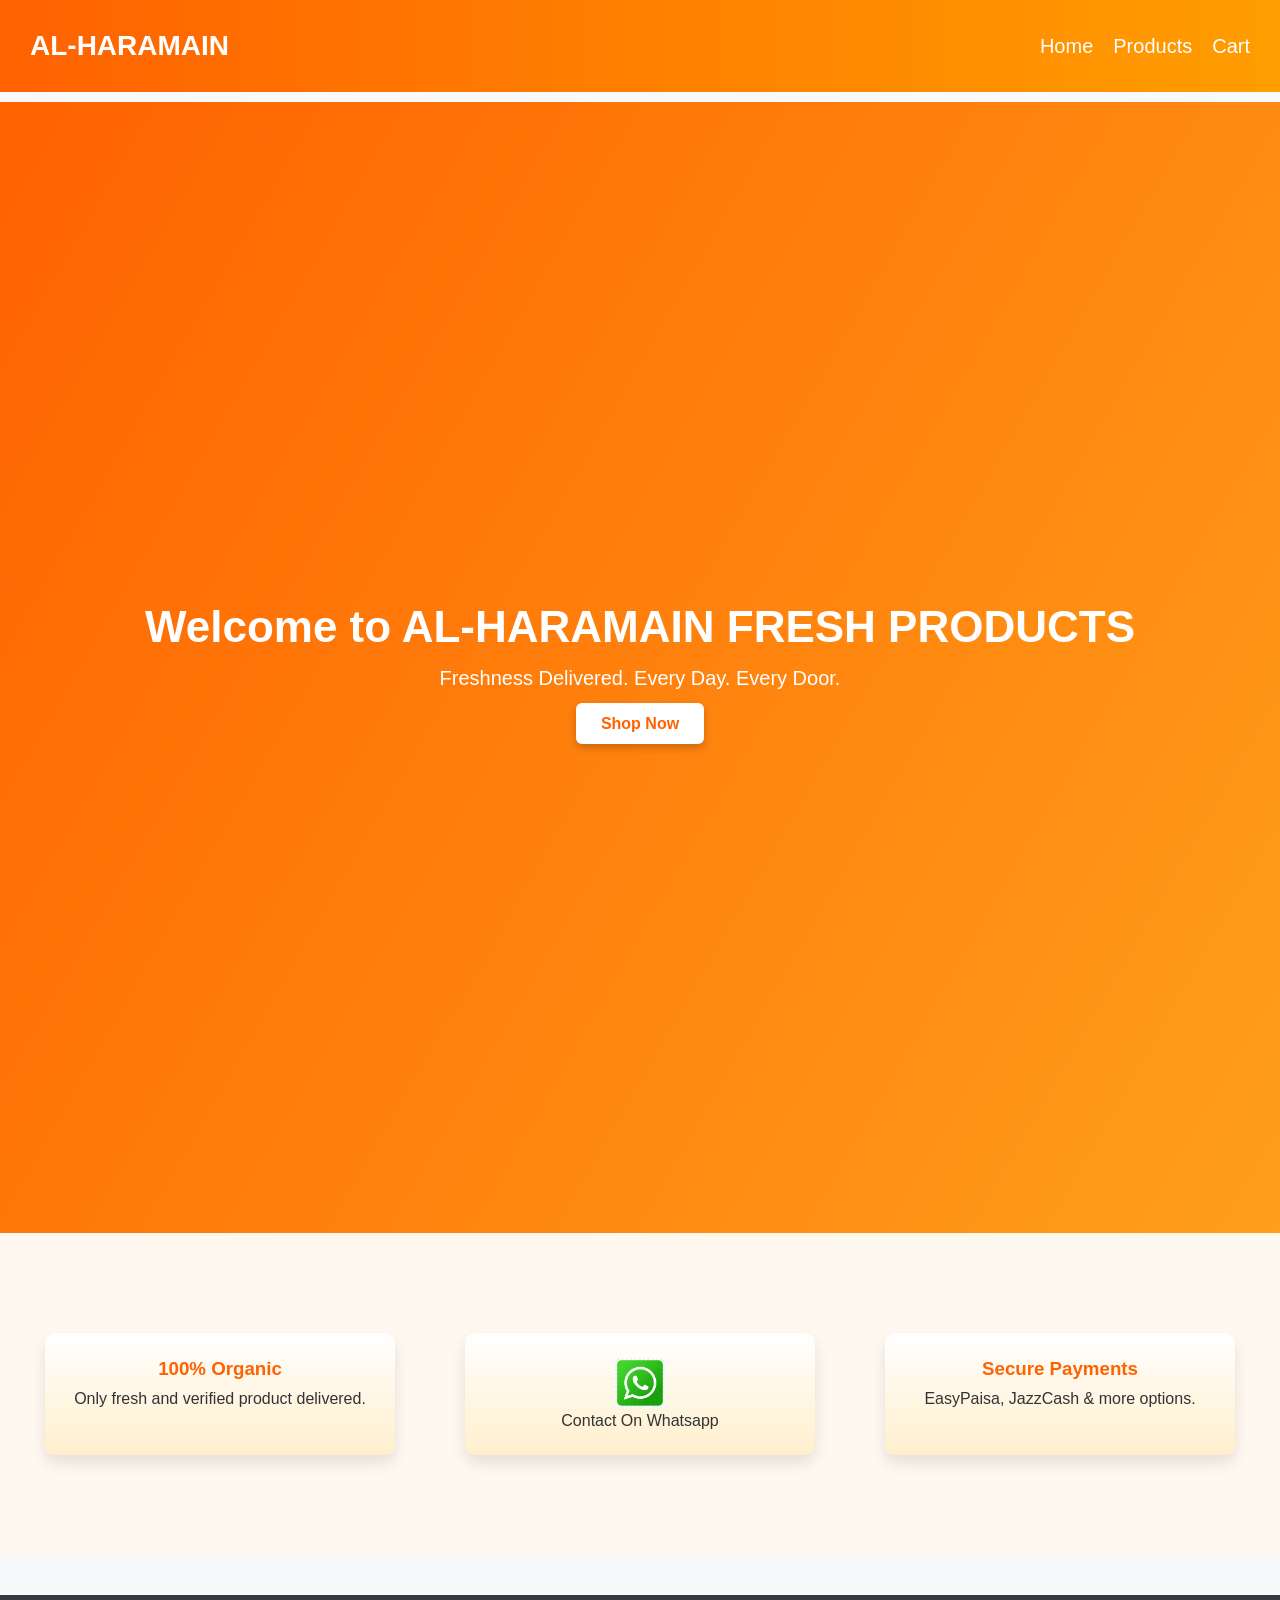
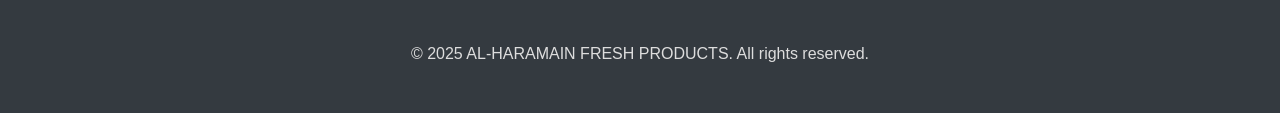
<file: index.html>
<!DOCTYPE html>
<html lang="en">
<head>
  <meta charset="UTF-8" />
  <title>AL-HARAMAIN FRESH PRODUCTS</title>
  <link rel="stylesheet" href="style.css" />
  <script src="main.js" defer></script>
</head>
<body>
  <header>
    <div class="logo">AL-HARAMAIN</div>
    <nav>
      <ul>
        <li><a href="index.html">Home</a></li> 
        <li><a href="products.html">Products</a></li>
        <li><a href="cart.html">Cart</a></li>
        <!-- <li><a href="account.html">Account</a></li> -->
      </ul>
    </nav>
  </header>

  <section class="banner">
  <h1>Welcome to AL-HARAMAIN FRESH PRODUCTS</h1>
  <p>Freshness Delivered. Every Day. Every Door.</p>
  <a href="products.html" class="shop-btn">Shop Now</a>
</section>

<section class="features">
  <div class="feature-box">
    <h3>100% Organic</h3>
    <p>Only fresh and verified product delivered.</p>
  </div>
  <div class="feature-box">
 <a href="https://wa.me/923123016311" target="_blank">
  <img src="img11.png" alt="Chat on WhatsApp" style="width: 50px; height: 50px;"><br>
</a>
 Contact On Whatsapp
  </div>
  <div class="feature-box">
    <h3>Secure Payments</h3>
    <p>EasyPaisa, JazzCash & more options.</p>
  </div>
</section>

  <footer>
    <p>&copy; 2025 AL-HARAMAIN FRESH PRODUCTS. All rights reserved.</p>
  </footer>
</body>
</html>
</file>
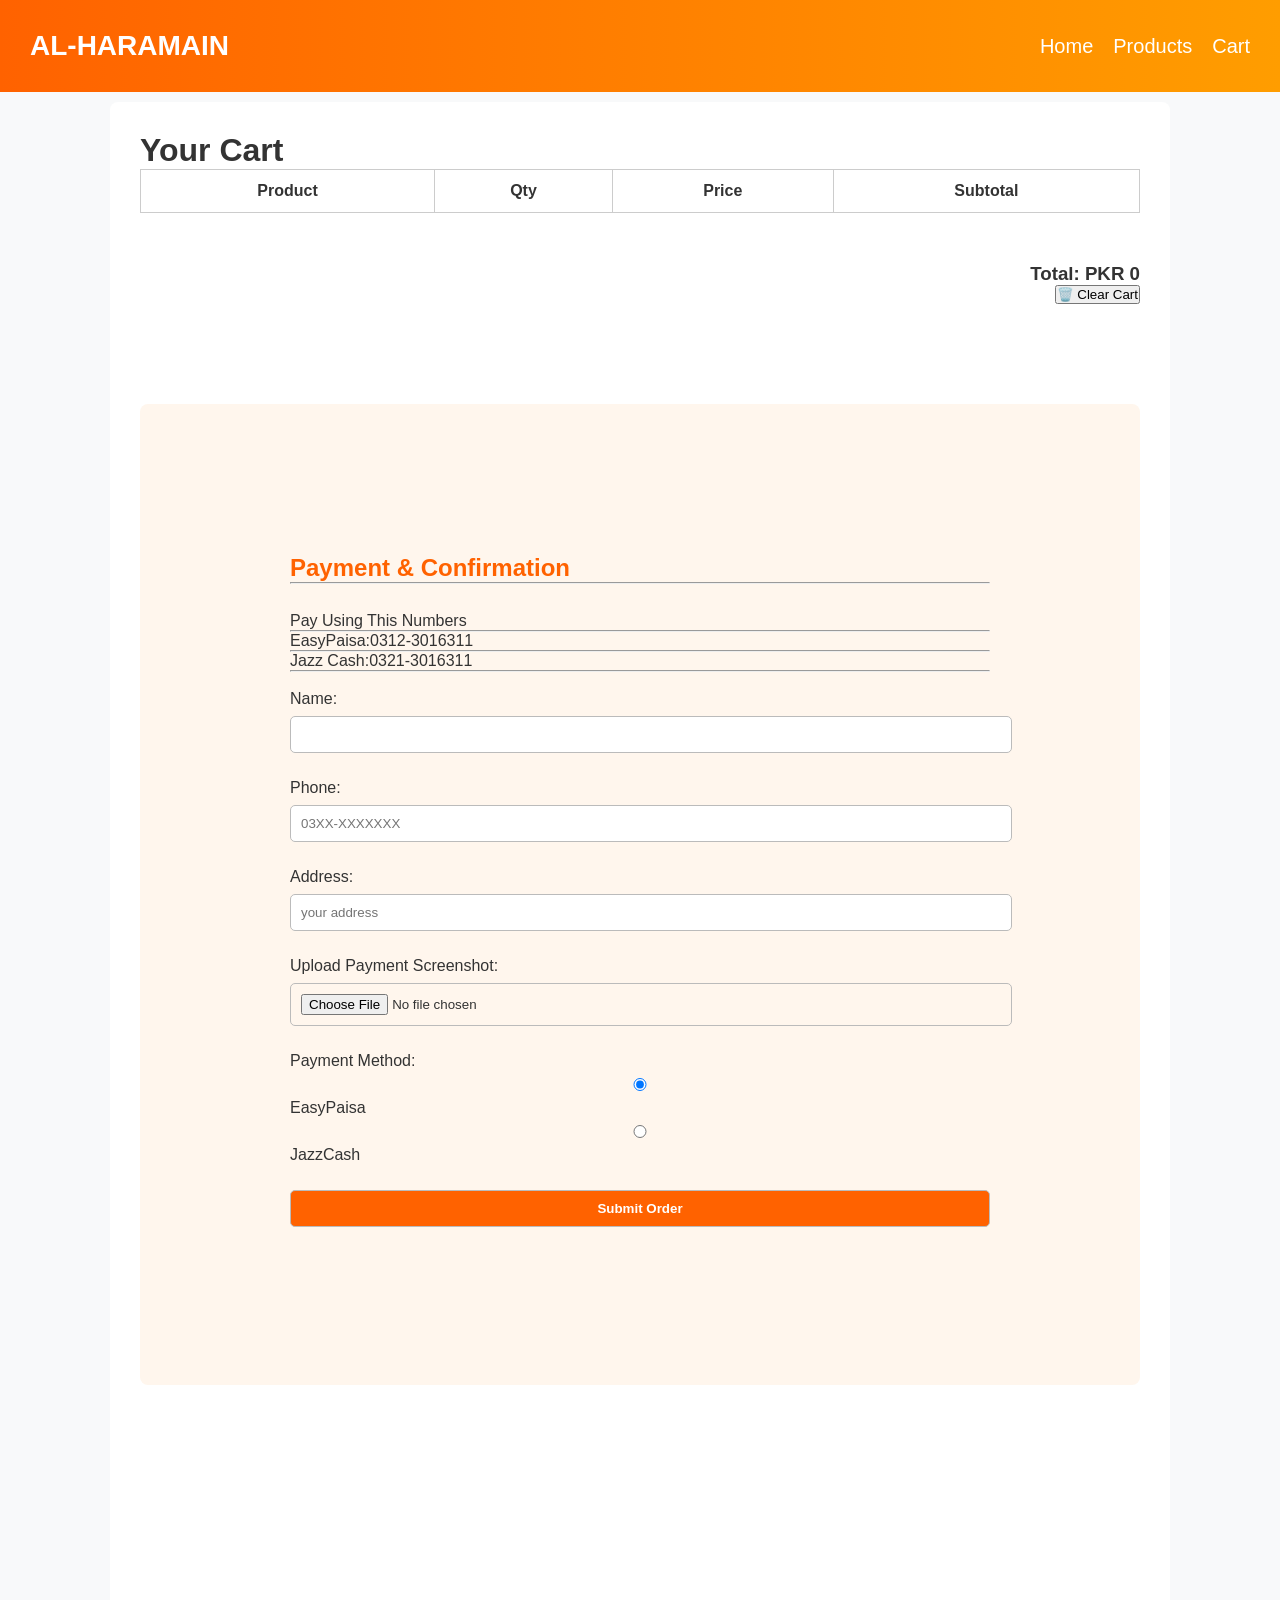
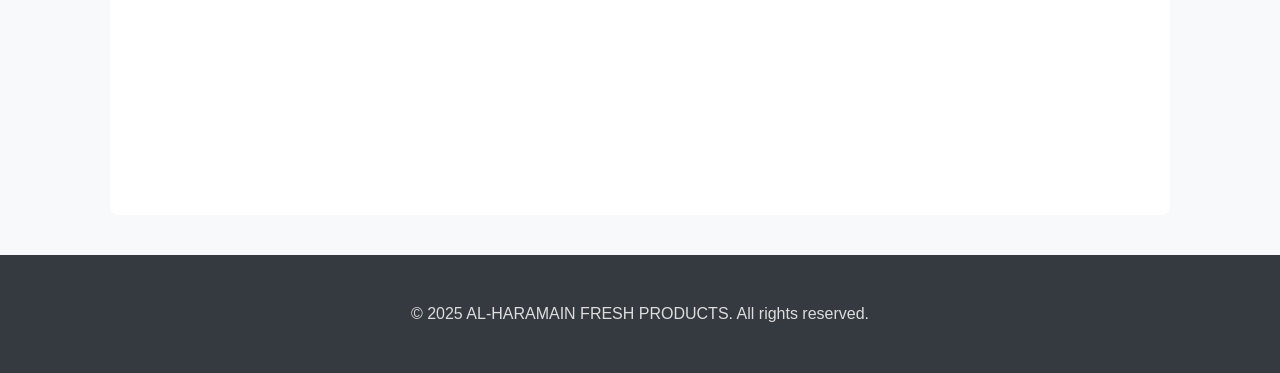
<file: cart.html>
<!DOCTYPE html>
<html lang="en">
<head>
  <meta charset="UTF-8" />
  <title>Cart - AL-HARAMAIN FRESH PRODUCTS</title>
  <link rel="stylesheet" href="style.css" />
</head>
<body>
  <header>
    <div class="logo">AL-HARAMAIN</div>
    <nav>
      <ul>
        <li><a href="index.html">Home</a></li>
        <li><a href="products.html">Products</a></li>
        <li><a href="cart.html">Cart</a></li> 
        <!-- <li><a href="account.html">Account</a></li> -->
      </ul>
    </nav>
  </header>

  <main class="cart-container">
    <h1>Your Cart</h1>
    <table class="cart-table">
      <thead>
        <tr>
          <th>Product</th>
          <th>Qty</th>
          <th>Price</th>
          <!-- <th>Delivery</th> -->
          <th>Subtotal</th>
        </tr>
      </thead>
      <tbody id="cart-items"></tbody>
    </table>

    <div class="cart-summary">
      <h3 id="cart-total">Total: PKR 0</h3>
      <button id="clear-cart">🗑️ Clear Cart</button>
    </div>

    <section class="payment-method">
      <h2>Payment & Confirmation<hr><br></h2>
      <p>Pay Using This Numbers<br><hr>EasyPaisa:0312-3016311<hr>Jazz Cash:0321-3016311<hr><br></p>
      <form action="upload.php" method="POST" enctype="multipart/form-data">
        <table>
        <tbody id="cart-items" name="pr"></tbody>
        </table>
        <label>Name:</label><br>
        <input type="text" name="name" required><br><br>

        <label>Phone:</label><br>
        <input type="text" name="phone" placeholder="03XX-XXXXXXX" required><br><br>

        <label>Address:</label><br>
        <input type="text" name="address" placeholder="your address" required><br><br>

        <label>Upload Payment Screenshot:</label><br>
        <input type="file" name="screenshot" required><br><br>

        <label>Payment Method:</label><br>
        <input type="radio" name="method" value="easypaisa" checked> EasyPaisa
        <input type="radio" name="method" value="jazzcash"> JazzCash<br><br>

        <input type="hidden" name="cart_summary" id="cartSummary">
        <button type="submit">Submit Order</button>
      </form>
    </section>
  </main>

  <footer>
    <p>&copy; 2025 AL-HARAMAIN FRESH PRODUCTS. All rights reserved.</p>
  </footer>

  <script>
    const cartItems = JSON.parse(localStorage.getItem("cart")) || [];
    const tbody = document.getElementById("cart-items");
    const totalDisplay = document.getElementById("cart-total");
    let total = 0;
    let summary = [];

    tbody.innerHTML = "";

    cartItems.forEach(item => {
      const subtotal = item.price * item.qty;
      total += subtotal;
      summary.push(`${item.name} (${item.qty}) - PKR ${subtotal}`);

      const row = document.createElement("tr");
      row.innerHTML = `
        <td>${item.name}</td>
        <td>${item.qty}</td>
        <td>PKR ${item.price}</td>
        <td>PKR ${subtotal}</td>
      `;
      tbody.appendChild(row);
    });

    totalDisplay.textContent = `Total: PKR ${total}`;
    document.getElementById("cartSummary").value = summary.join(", ");

    document.getElementById("clear-cart").addEventListener("click", () => {
      localStorage.removeItem("cart");
      location.reload();
    });
  </script>
</body>
</html>
</file>
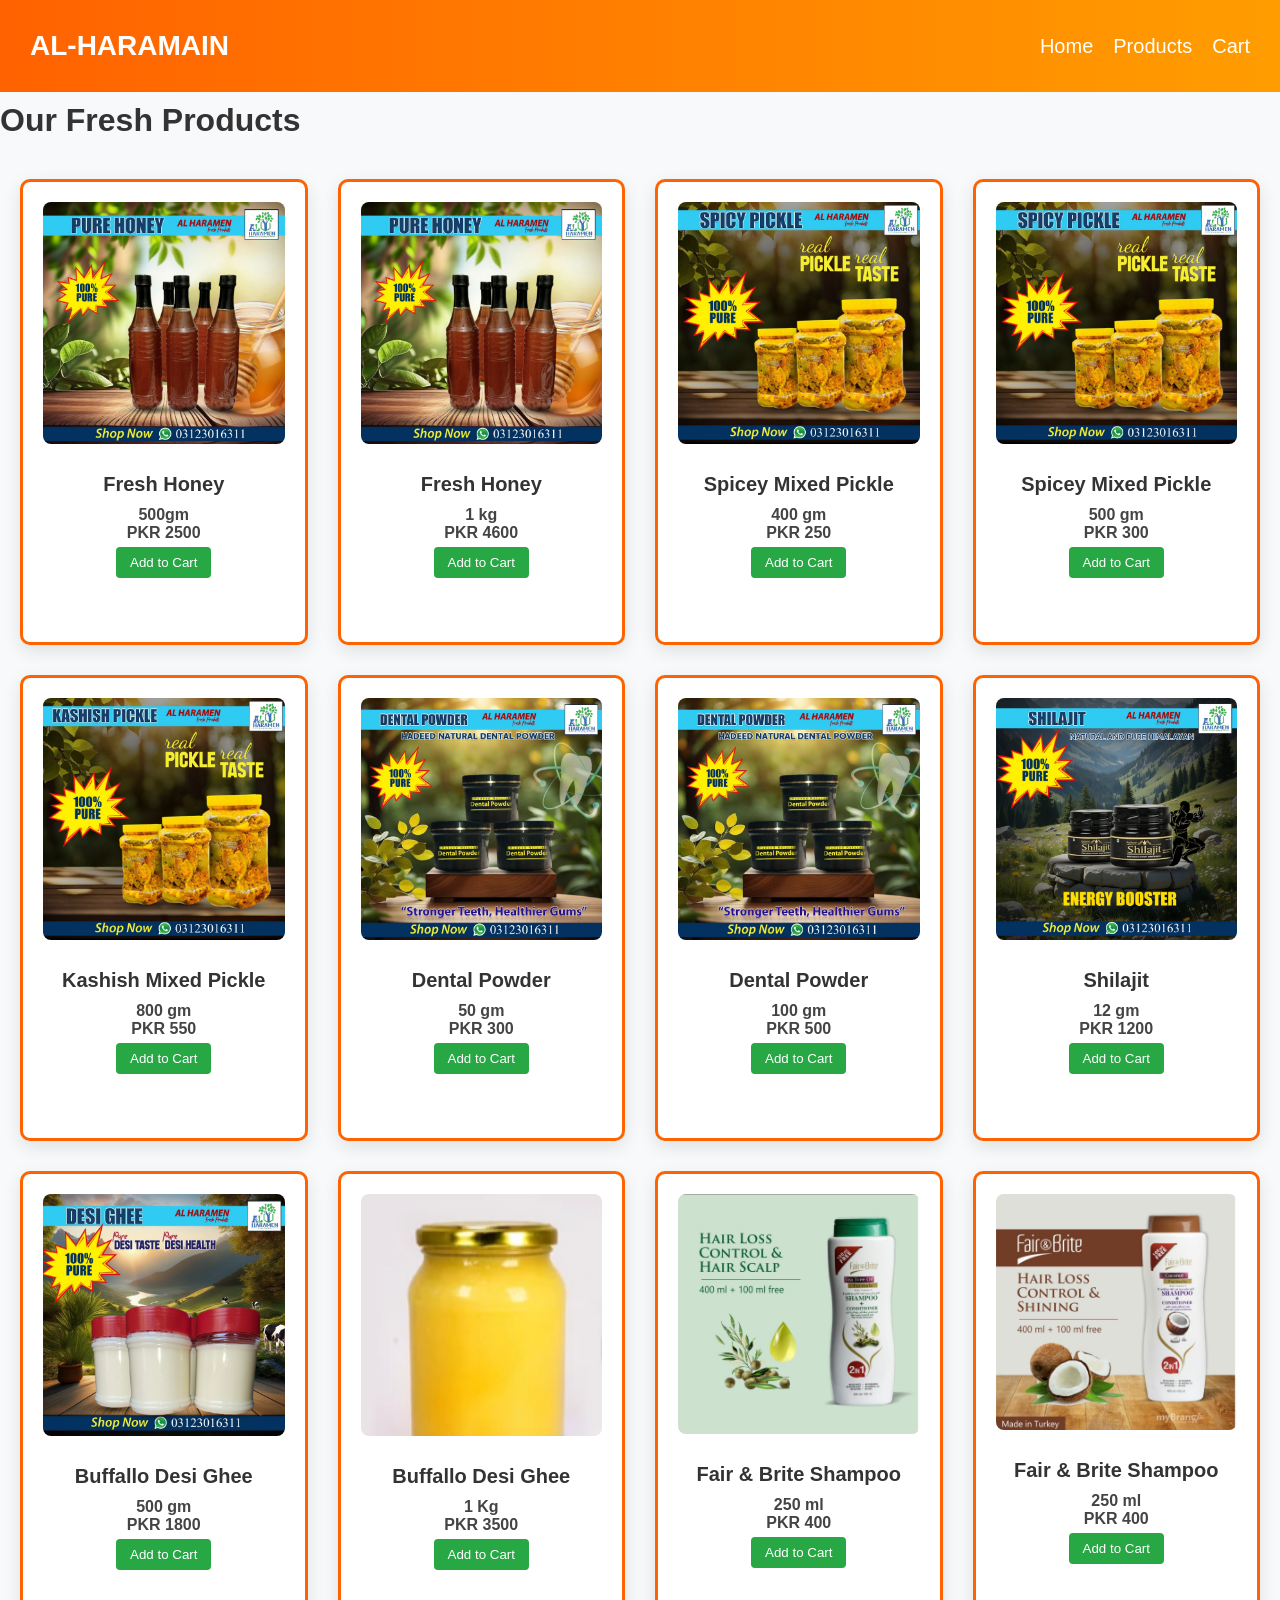
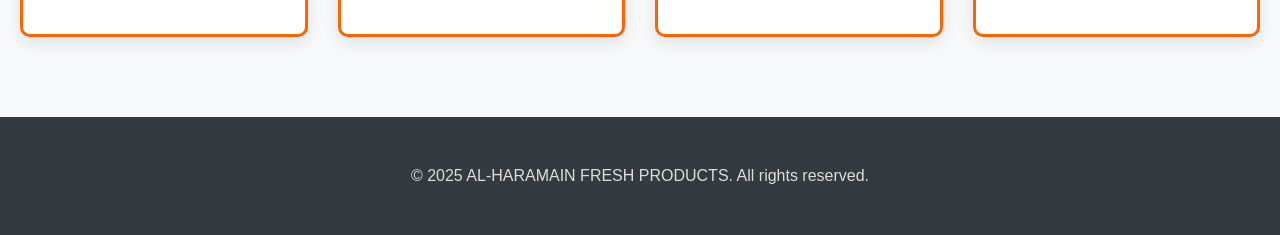
<file: products.html>
<!DOCTYPE html>
<html lang="en">
<head>
  <meta charset="UTF-8" />
  <title>Products - AL-HARAMAIN FRESH PRODUCTS</title>
  <link rel="stylesheet" href="style.css" />

</head>
<body>
  <header>
    <div class="logo">AL-HARAMAIN</div>
    <nav>
      <ul>
        <li><a href="index.html">Home</a></li>
        <li><a href="products.html">Products</a></li>
        <li><a href="cart.html">Cart</a></li>
        <!-- <li><a href="account.html">Account</a></li> -->
      </ul>
    </nav>
  </header>

  <main class="product-list">
    <h1>Our Fresh Products</h1>
    <div class="products">
      <!-- Product 1 -->
      <div class="product-card">
        <img src="img4.jpeg" alt="Honey" />
        <h3>Fresh Honey</h3>
        <p>500gm</p>
        <p>PKR 2500</p>
        <button class="add-to-cart" data-name="Honey" data-price="2500">Add to Cart</button>
        <!-- <button class="buy-now" data-name="Honey" data-price="250">Buy Now</button> -->
        </div>

      <!-- Product 2 -->
      <div class="product-card">
        <img src="img4.jpeg" alt="Honey" />
        <h3>Fresh Honey</h3>
        <p>1 kg</p>
        <p>PKR 4600</p>
        <button class="add-to-cart" data-name="Honey" data-price="4600">Add to Cart</button>
        <!-- <button class="buy-now">Buy Now</button> -->
      </div>

      <!-- Product 3 -->
      <div class="product-card">
        <img src="img3.jpeg" alt="Pickle" />
        <h3>Spicey Mixed Pickle</h3>
        <p>400 gm</p>
        <p>PKR 250</p>
        <button class="add-to-cart" data-name="Spicey Pickle" data-price="250">Add to Cart</button>
        <!-- <button class="buy-now">Buy Now</button> -->
      </div>

      <!-- Product 4 -->
      <div class="product-card">
        <img src="img3.jpeg" alt="Pickle" />
        <h3>Spicey Mixed Pickle</h3>
        <p>500 gm </p>
        <p>PKR 300</p>
        <button class="add-to-cart" data-name="Spicey Pickle" data-price="300">Add to Cart</button>
        <!-- <button class="buy-now">Buy Now</button>  -->
              </div>

      <!-- Product 5 -->
      <div class="product-card">
        <img src="img5.jpg" alt="Pickle" />
        <h3>Kashish Mixed Pickle</h3>
        <p>800 gm</p>
        <p>PKR 550</p>
        <button class="add-to-cart" data-name="KashishPickle" data-price="550">Add to Cart</button>
        <!-- <button class="buy-now">Buy Now</button> -->
      </div>

      <!-- Product 6 -->
      <div class="product-card">
        <img src="img6.jpg" alt="Dental Powder" />
        <h3>Dental Powder</h3>
        <p>50 gm</p>
        <p>PKR 300</p>
        <button class="add-to-cart" data-name="Dental Powder" data-price="300">Add to Cart</button>
        <!-- <button class="buy-now">Buy Now</button> -->
      </div>
       <!-- Product 7 -->
      <div class="product-card">
        <img src="img6.jpg" alt="Dental Powder" />
        <h3>Dental Powder</h3>
        <p>100 gm</p>
        <p>PKR 500</p>
        <button class="add-to-cart" data-name="Dental Powder" data-price="500">Add to Cart</button>
        <!-- <button class="buy-now">Buy Now</button> -->
      </div>

       <!-- Product 8 -->
      <div class="product-card">
        <img src="img8.jpg" alt="Shilajit" />
        <h3>Shilajit</h3>
        <p>12 gm</p>
        <p>PKR 1200</p>
        <button class="add-to-cart" data-name="shilajit" data-price="1200">Add to Cart</button>
        <!-- <button class="buy-now">Buy Now</button> -->
      </div>

       <!-- Product 9 -->
      <div class="product-card">
        <img src="Img2.jpg" alt="Ghee" />
        <h3>Buffallo Desi Ghee</h3>
        <p>500 gm</p>
        <p>PKR 1800</p>
        <button class="add-to-cart" data-name="Ghee" data-price="1800">Add to Cart</button>
        <!-- <button class="buy-now">Buy Now</button> -->
      </div>
       <!-- Product 10 -->
      <div class="product-card">
        <img src="img15.PNG" alt="Ghee" />
        <h3>Buffallo Desi Ghee</h3>
        <p>1 Kg</p>
        <p>PKR 3500</p>
        <button class="add-to-cart" data-name="Ghee" data-price="3500">Add to Cart</button>
        <!-- <button class="buy-now">Buy Now</button> -->
      </div>

       <!-- Product 10 -->
      <div class="product-card">
        <img src="img9.jpg" alt="Shampoo" />
        <h3>Fair & Brite Shampoo</h3>
        <p> 250 ml</p>
        <p>PKR 400</p>
        <button class="add-to-cart" data-name="Shampoo1" data-price="400">Add to Cart</button>
        <!-- <button class="buy-now">Buy Now</button> -->
      </div>
       <!-- Product 10 -->
      <div class="product-card">
        <img src="img10.jpg" alt="Shampoo" />
        <h3>Fair & Brite Shampoo</h3>
        <p>250 ml</p>
        <p>PKR 400</p>
        <button class="add-to-cart" data-name="Shampoo" data-price="400">Add to Cart</button>
        <!-- <button class="buy-now">Buy Now</button> -->
      </div>
    </div>
  </main>

  <footer>
    <p>&copy; 2025 AL-HARAMAIN FRESH PRODUCTS. All rights reserved.</p>
  </footer>
    <script src="main.js" defer></script>
</body>
</html>
</file>
<file: style.css>
/*/* ===== Base Reset ===== */
* {
  margin: 0;
  padding: 0;
  box-sizing: auto;

}
body {
  font-family: 'Poppins', sans-serif;
  background-color: #f8f9fa;
  color: #333;
  scroll-behavior: smooth;
}

 /*===== Header ===== */
header {
  background: linear-gradient(to right, #FF6200, #FF9D00);
  padding: 30px 30px;
  display: flex;
  justify-content: space-between;
  align-items: center;
  margin-bottom: 10px;
}
.logo {
  font-size: 28px;
  font-weight: bold;
  color: white;
}
nav ul {
  list-style: none;
  display: flex;
  gap: 20px;
}
nav a {
  color: white;
  font-size: 20px;
  text-decoration: none;
  font-weight: 500;
}
nav a:hover {
  text-decoration: none;
  font-size: 25px;
  background: white;
  color: #FF6200;
  border-radius: 4px;
 /*border:solid white; 1px;*/
}

/* ===== Banner Section ===== */
.banner {
  background: linear-gradient(120deg, #ff6200, #ff9f1a);
  color: white;
  padding: 500px 30px;
  text-align: center;
  animation: fadeIn 1s ease-in-out;
}
.banner h1 {
  font-size: 44px;
  margin-bottom: 15px;
  animation: slideDown 1s ease-in-out;
}
.banner p {
  font-size: 20px;
  margin-bottom: 25px;
  animation: slideUp 1s ease-in-out;
}
.shop-btn {
  background: #ffffff;
  color: #ff6200;
  padding: 12px 25px;
  font-weight: bold;
  border: none;
  text-decoration: none;
  border-radius: 6px;
  box-shadow: 0 4px 8px rgba(0,0,0,0.2);
  transition: transform 0.3s, background 0.3s;
}
.shop-btn:hover {
  background: #ffe3d5;
  transform: scale(1.05);
}

/* ===== Features Section ===== */
.features {
  display: flex;
  flex-wrap: wrap;
  justify-content: space-around;
  background: #fff8f0;
  padding: 100px 20px;
  gap: 20px;
}
.feature-box {
  width: 300px;
  background: linear-gradient(to bottom, #ffffff, #ffefcc);
  padding: 25px;
  border-radius: 10px;
  text-align: center;
  box-shadow: 0 8px 15px rgba(0,0,0,0.1);
  transition: transform 0.4s ease;
  animation: fadeInUp 0.8s ease both;
}
.feature-box:hover {
  transform: translateY(-5px) scale(1.02);
}
.feature-box h3 {
  color: #ff6200;
  margin-bottom: 10px;
}

/* ===== Products Page =====*/ 
.products {
  display: grid;
  grid-template-columns: repeat(auto-fit, minmax(260px, 1fr));
  gap: 30px;
  padding: 40px 20px;
}
.product-card {
  background: white;
  border: solid #FF6200 ;
  border-radius: 10px;
  padding: 20px;
  text-align: center;
  box-shadow: 0 6px 18px rgba(0, 0, 0, 0.1);
  transition: transform 0.3s ease, box-shadow 0.3s ease;
  min-height: 420px;
}
.product-card:hover {
  transform: translateY(-5px);
  box-shadow: 0 10px 25px rgba(0, 0, 0, 0.15);
}
.product-card img {
  width: 100%;
  height: auto;
  object-fit: cover;
  border-radius: 8px;
  margin-bottom: 15px;
}
.product-card h3 {
  font-size: 20px;
  margin: 10px 0;
}
.product-card p {
  font-weight: bold;
  font-size: 16px;
  color: #444;
}
.product-card button {
  padding: 8px 14px;
  margin: 5px;
  border: none;
  border-radius: 4px;
  cursor: pointer;
  font-weight: 500;
}
.add-to-cart {
  background-color: #28a745;
  color: white;
}
.buy-now {
  background-color: #ffc107;
  color: black;
}

/* ===== Cart Page ===== */
.cart-container {
  max-width: 1000px;
  margin: auto;
  padding: 30px;
  background: white;
  border-radius: 8px;
}
.cart-table {
  width: 100%;
  border-collapse: collapse;
}
.cart-table th, .cart-table td {
  border: 1px solid #ccc;
  padding: 12px;
  text-align: center;
}
.cart-summary {
  text-align: right;
  margin-top: 50px;
}
#refresh-cart {
  margin-top: 10px;
  padding: 8px 16px;
  background: #dc3545;
  color: white;
  border: none;
  border-radius: 5px;
}

 /*===== Payment Method ===== */
.payment-method {
  background: #fff6ed;
  padding: 150px;
  margin-top: 100px;
  border-radius: 8px;
  margin-bottom: 400px;
  animation: fadeIn 1s ease;
}
.payment-method h2 {
  color: #ff6200;
}
.payment-method h3 {
  color: #28a745;
  margin: 10px 0;
}
.payment-method form input,
.payment-method form button {
  width: 100%;
  padding: 10px;
  margin: 8px 0;
  border: 1px solid #bbb;
  border-radius: 5px;
}
.payment-method button {
  background: #ff6200;
  color: white;
  font-weight: bold;
  cursor: pointer;
}
.payment-method button:hover {
  background: #e65a00;
}

/* ===== Account Page ===== */
.account-container {
  max-width: 400px;
  margin: 40px auto;
  background: white;
  padding: 30px;
  border-radius: 10px;
  box-shadow: 0 0 10px rgba(0,0,0,0.1);
}
.account-form input, .account-form button {
  width: 100%;
  padding: 10px;
  margin: 8px 0;
}
.account-form button {
  background: #ff6200;
  color: white;
  border: none;
  border-radius: 4px;
}
.form-switch {
  display: flex;
  justify-content: center;
  gap: 10px;
}
.hidden {
  display: none;
}

 /*===== Footer ===== */
footer {
  background: #343a40;
  color: #ddd;
  text-align: center;
  padding: 50px 0;
  margin-top: 40px;
}
.footer-content p {
  margin: 5px 0;
  font-size: 14px;
}

/* ===== Toast / Message Box ===== */
#message-box {
  position: fixed;
  bottom: 20px;
  right: 20px;
  background: #222;
  color: white;
  padding: 12px 20px;
  border-radius: 8px;
  display: none;
  z-index: 999;
}

 /*===== Animations ===== */
@keyframes fadeIn {
  from { opacity: 0; }
  to { opacity: 1; }
}
@keyframes slideDown {
  from { transform: translateY(-30px); opacity: 0; }
  to { transform: translateY(0); opacity: 1; }
}
@keyframes slideUp {
  from { transform: translateY(30px); opacity: 0; }
  to { transform: translateY(0); opacity: 1; }
}
@keyframes fadeInUp {
  0% { transform: translateY(20px); opacity: 0; }
  100% { transform: translateY(0); opacity: 1; }
}
</file>
